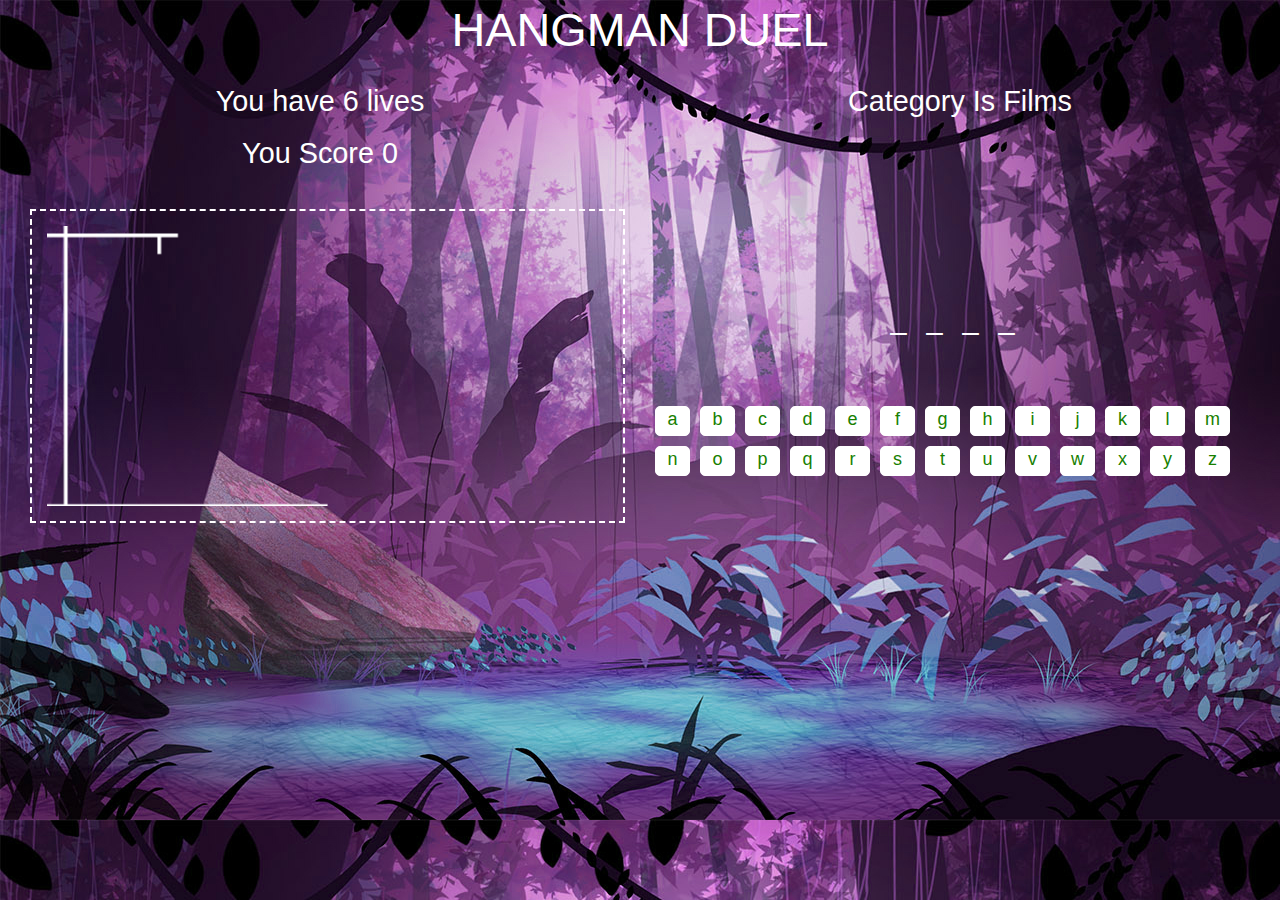
<file: game/game.html>
<!DOCTYPE html>
<html>
<head>
    <title>game</title>
    <meta charset="utf-8"/>
    <meta name="viewport" content="width=device-width, initial-scale=1"/>
    <link rel="stylesheet" href="https://maxcdn.bootstrapcdn.com/bootstrap/3.3.7/css/bootstrap.min.css"/>
    <script src="https://ajax.googleapis.com/ajax/libs/jquery/3.2.0/jquery.min.js"></script>
    <script src="https://maxcdn.bootstrapcdn.com/bootstrap/3.3.7/js/bootstrap.min.js"></script>
    <link rel="stylesheet" type="text/css" href="mystyleGame.css"/>
    <script type="text/javascript" script-name="bangers" src="http://use.edgefonts.net/bangers.js"></script>
</head>
<body>
<script>
    window.onload = function () {

        var alphabet = ['a', 'b', 'c', 'd', 'e', 'f', 'g', 'h',
            'i', 'j', 'k', 'l', 'm', 'n', 'o', 'p', 'q', 'r', 's',
            't', 'u', 'v', 'w', 'x', 'y', 'z'];

        var categories;         // Array of topics
        var chosenCategory;     // Selected catagory
        var getHint;          // Word getHint
        var word;              // Selected word
        var guess;             // Geuss
        var geusses = [];      // Stored geusses
        var lives;             // Lives
        var counter;           // Count correct geusses
        var space;              // Number of spaces in word '-'
        var score;              // Scores
        var con;                // Count Continue (2)
        var coin;
        // Get elements
        var showLives = document.getElementById("mylives");
        var showCatagory = document.getElementById("scatagory");
        var showScore = document.getElementById("myScore");
        var showScoreEnd = document.getElementById("myScoreEnd");
        var showScoreEnd1 = document.getElementById("myScoreEnd1");
        var showContinueCoin = document.getElementById("continue1");
        
        var reset = $('#reset');
        var end = $('#end');
        var end1 = $('#end1');
        var showContinue = $('#continue');
        var a = $('#buttons');
        reset.hide();
        end.hide();
        end1.hide();
        //continue.show();
        // create alphabet ul
        var buttons = function () {
            myButtons = document.getElementById('buttons');
            letters = document.createElement('ul');

            for (var i = 0; i < alphabet.length; i++) {
                letters.id = 'alphabet';
                list = document.createElement('li');
                list.id = 'letter';
                list.innerHTML = alphabet[i];
                check();
                myButtons.appendChild(letters);
                letters.appendChild(list);
            }
        }


        // Select Catagory
        var selectCat = function () {
            if (chosenCategory === categories[0]) {
                catagoryName.innerHTML = "Category Is Football Teams";
            } else if (chosenCategory === categories[1]) {
                catagoryName.innerHTML = "Category Is Films";
            } else if (chosenCategory === categories[2]) {
                catagoryName.innerHTML = "Category Is Cities";
            }
        }

        // Create geusses ul
        result = function () {
            wordHolder = document.getElementById('hold');
            correct = document.createElement('ul');

            for (var i = 0; i < word.length; i++) {
                correct.setAttribute('id', 'my-word');
                guess = document.createElement('li');
                guess.setAttribute('class', 'guess');
                if (word[i] === "-") {
                    guess.innerHTML = "-";
                    space = 1;
                } else {
                    guess.innerHTML = "_";
                }

                geusses.push(guess);
                wordHolder.appendChild(correct);
                correct.appendChild(guess);
            }
        }

        // Show lives
        comments = function () {
            showLives.innerHTML = "You have " + lives + " lives";
            showScore.innerHTML = "You Score " + score;
            if (lives < 1) {
                if (con >= 1) {
                    showScoreEnd.innerHTML = "You Score " + score;
                    end.show();
                    showContinue.hide();
                    showContinueCoin.innerHTML = (coin);
                } else {
                    end1.show();
                    showScoreEnd1.innerHTML = "You Score " + score;
                    drawArray[0]();
                    showLives.innerHTML = "Game Over";
                    showContinue.hide();
                }
            }
            for (var i = 0; i < geusses.length; i++) {
                if (counter + space === geusses.length) {
                    showLives.innerHTML = "You Win!";
                    //letters.parentNode.removeChild(letters);
                    a.hide();
                    reset.show();
                   
                }
            }
        }

        // Animate man
        var animate = function () {
            var drawMe = lives;
            drawArray[drawMe]();
        }


        // Hangman
        canvas = function () {

            myStickman = document.getElementById("stickman");
            context = myStickman.getContext('2d');
            context.beginPath();
            context.strokeStyle = "#fff";
            context.lineWidth = 2;
        };

        head = function () {
            myStickman = document.getElementById("stickman");
            context = myStickman.getContext('2d');
            context.beginPath();
            context.arc(60, 25, 10, 0, Math.PI * 2, true);
            context.stroke();
        }

        draw = function ($pathFromx, $pathFromy, $pathTox, $pathToy) {

            context.moveTo($pathFromx, $pathFromy);
            context.lineTo($pathTox, $pathToy);
            context.stroke();
        }

        frame1 = function () {
            draw(0, 150, 150, 150);
        };

        frame2 = function () {
            draw(10, 0, 10, 600);
        };

        frame3 = function () {
            draw(0, 5, 70, 5);
        };

        frame4 = function () {
            draw(60, 5, 60, 15);
        };

        torso = function () {
            draw(60, 36, 60, 70);
        };

        rightArm = function () {
            draw(60, 46, 100, 50);
        };

        leftArm = function () {
            draw(60, 46, 20, 50);
        };

        rightLeg = function () {
            draw(60, 70, 100, 100);
        };

        leftLeg = function () {
            draw(60, 70, 20, 100);
        };

        drawArray = [rightLeg, leftLeg, rightArm, leftArm, torso, head, frame4, frame3, frame2, frame1];


        // OnClick Function
        check = function () {
            list.onclick = function () {
                var geuss = (this.innerHTML);
                this.setAttribute("class", "active");
                this.onclick = null;
                for (var i = 0; i < word.length; i++) {
                    if (word[i] === geuss) {
                        geusses[i].innerHTML = geuss;
                        counter += 1;
                        score += 10;
                    }
                }
                var j = (word.indexOf(geuss));
                if (j === -1) {
                    lives -= 1;
                    comments();
                    animate();
                } else {
                    comments();
                }
            }
        }


        // Play
        play = function () {
            categories = [
                ["everton", "liverpool", "swansea", "chelsea", "hull", "manchester-city", "newcastle-united"],
                ["alien", "dirty-harry", "gladiator", "finding-nemo", "jaws"],
                ["manchester", "milan", "madrid", "amsterdam", "prague"]
            ];

            chosenCategory = categories[Math.floor(Math.random() * categories.length)];
            word = chosenCategory[Math.floor(Math.random() * chosenCategory.length)];
            word = word.replace(/\s/g, "-");
            console.log(word);
            buttons();
            geusses = [];
            lives = 6
            score = 0
            counter = 0
            space = 0;
            con = 2;
            coin = 200;
            result();
            comments();
            selectCat();
            canvas();
            drawArray[9]();
            drawArray[8]();
            drawArray[7]();
            drawArray[6]();
        }

        play();
        //next
        next = function () {
            categories = [
                ["everton", "liverpool", "swansea", "chelsea", "hull", "manchester-city", "newcastle-united"],
                ["alien", "dirty-harry", "gladiator", "finding-nemo", "jaws"],
                ["manchester", "milan", "madrid", "amsterdam", "prague"]
            ];

            chosenCategory = categories[Math.floor(Math.random() * categories.length)];
            word = chosenCategory[Math.floor(Math.random() * chosenCategory.length)];
            word = word.replace(/\s/g, "-");
            console.log(word);
            buttons();
            geusses = [];
            lives = 6 - ( 6 - lives);
            score = 0 + score;
            counter = 0;
            space = 0;
            result();
            comments();
            selectCat();
            canvas();
            a.show();
        }

        // Reset
        document.getElementById('reset').onclick = function () {
            correct.parentNode.removeChild(correct);
            letters.parentNode.removeChild(letters);
        
            next();
            reset.hide();
        }

        document.getElementById('continue1').onclick = function () {
            context.clearRect(60, 70, 45, 50);
            end.hide();
            showContinueCoin.innerHTML = (coin);
            showContinue.show();
            lives = lives + 1;
            con = con - 1;
            coin = coin + 200;
            comments();
        }
        document.getElementById('cancel').onclick = function () {
            end.hide();
            end1.show();
            showScoreEnd1.innerHTML = "You Score " + score;
        }
    }
</script>
<div class="container-fluid">
    <div class="row">
        <h1>Hangman Duel</h1>
    </div>
    <div class="row" style="margin-top: 20px;">
        <div class="col-md-6">
            <p id="mylives"></p>
            <p id="myScore"></p>
            </p>
        </div>
        <div class="col-md-6">
            <p id="catagoryName">
        </div>
    </div>
    <div row style="margin-top: 25px;">
        <div class="col-md-6">
            <div class="wrapper">
                <canvas id="stickman" style="  width: 100%; height: auto;"></canvas>
            </div>
        </div>
        <div class="col-md-6" style="margin-top: 90px;">
            <div class="wrapper" id="continue">
                <div id="hold"></div>
                <br><br>
                <div id="buttons"></div>
                <button id="reset">next</button>
            </div>
        </div>
    </div>
    <div class="a" id="end">
        <p>Game over</p>
        <p id="myScoreEnd"></p>

        <button id="continue1"></button>
        <button id="cancel">cancel</button>

    </div>
    <div class="a" id="end1">
        <p>Game over</p>
        <p id="myScoreEnd1"></p>

        <button>Share</button>
        <button>cancel</button>

    </div>
</body>
</html>
</file>
<file: game/mystyleGame.css>
/* Variabes */
/* Mixin's */
body {
  /*background: #178000;*/
  background-image:url(../pic/background-single.jpg);
  font-family: "HelveticaNeue-Light", "Helvetica Neue Light", "Helvetica Neue", Helvetica, Arial, "Lucida Grande", sans-serif;
  color: #fff;
  height: 100%;
  text-align: center;
  font-size: 18px;
}

.wrappper {
  width: 100%;
  margin: 0 auto;
}
.wrappper:after {
  content: "";
  display: table;
  clear: both;
}

canvas {
  color: #fff;
  border: #fff dashed 2px;
  padding: 15px;
}

h1, h2, h3 {
  font-family: 'Roboto', sans-serif;
  font-weight: 100;
  text-transform: uppercase;
  margin: 5px 0;
}

h1 {
  font-size: 2.6em;
}

h2 {
  font-size: 1.6em;
}

p {
  font-size: 1.6em;
}

#alphabet {
  margin: 15px auto;
  padding: 0;
  max-width: 900px;
}
#alphabet:after {
  content: "";
  display: table;
  clear: both;
}

#alphabet li {
  float: left;
  margin: 0 10px 10px 0;
  list-style: none;
  width: 35px;
  height: 30px;

  background: #fff;
  /*color: #c1d72e;*/
  color: #178000;
  cursor: pointer;
  -moz-border-radius: 5px;
  -webkit-border-radius: 5px;
  border-radius: 5px;
  -khtml-border-radius: 5px;
  border: solid 1px #fff;
}
#alphabet li:hover {
  /*background: #c1d72e;*/
  background: #178000;
  border: solid 1px #fff;
  color: #fff;
}

#my-word {
  margin: 0;
  display: block;
  padding: 0;
  display: block;
}

#my-word li {
  position: relative;
  list-style: none;
  margin: 0;
  display: inline-block;
  padding: 0 10px;
  font-size: 1.6em;
}

.active {
  opacity: 0.4;
  filter: alpha(opacity=40);
  -moz-transition: all 1s ease-in;
  -moz-transition: all 0.3s ease-in-out;
  -webkit-transition: all 0.3s ease-in-out;
  cursor: default;
}
.active:hover {
  -moz-transition: all 1s ease-in;
  -moz-transition: all 0.3s ease-in-out;
  -webkit-transition: all 0.3s ease-in-out;
  opacity: 0.4;
  filter: alpha(opacity=40);
  -moz-transition: all 1s ease-in;
  -moz-transition: all 0.3s ease-in-out;
  -webkit-transition: all 0.3s ease-in-out;
}

#mylives {
  font-size: 1.6em;
  text-align: center;
  display: block;
}

button {
  -moz-border-radius: 5px;
  -webkit-border-radius: 5px;
  border-radius: 5px;
  -khtml-border-radius: 5px;
  /*background: #c1d72e;*/
  background: #178000;
  color: #fff;
  border: solid 1px #fff;
  text-decoration: none;
  cursor: pointer;
  font-size: 1.2em;
  padding: 18px 10px;
  width: 180px;
  margin: 10px;
  outline: none;
}
button:hover {
  -webkit-transition: all 0.3s ease-in-out;
  -moz-transition: all 0.3s ease-in-out;
  transition: all 0.3s ease-in-out;
  background: #fff;
  border: solid 1px #fff;
  /*color: #c1d72e;*/
  color: #178000;
}

@media (max-width: 767px) {
  #alphabet {
    padding: 0 0 0 15px;
  }
}
@media (max-width: 480px) {
  #alphabet {
    padding: 0 0 0 25px;
  }
}
.a {
padding-top: 20px;
  width:300px;
  height:340px;
  border:1px solid black;
  position:fixed;
  top:50%;
  left:50%;
  transform:translate(-50%,-50%);
  background-color:#9900ff;
  border-radius: 33px 33px 33px 33px;
-moz-border-radius: 33px 33px 33px 33px;
-webkit-border-radius: 33px 33px 33px 33px;
border: 0px solid #000000;
}
</file>
